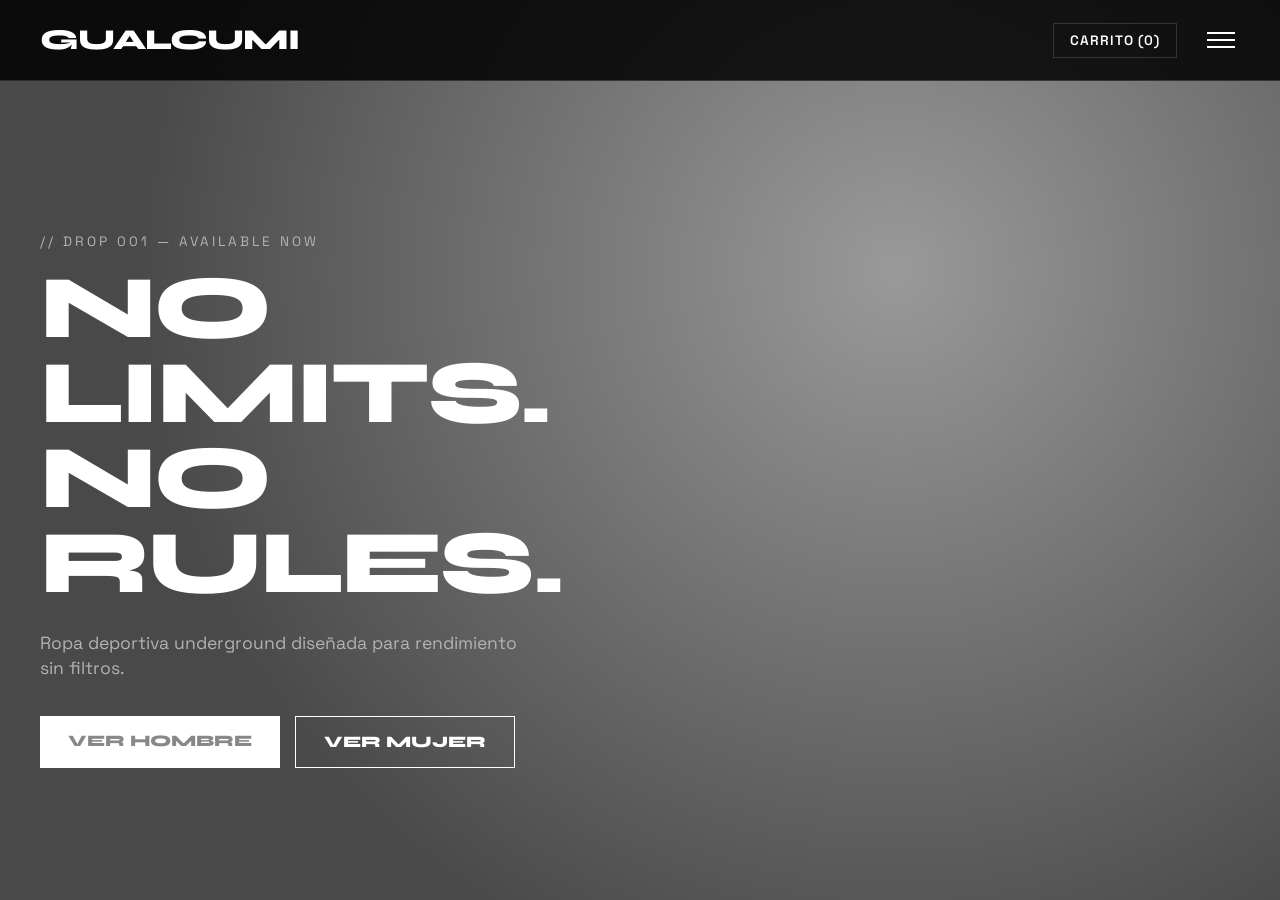
<file: index.html>
<!DOCTYPE html>
<html lang="es">
<head>
  <meta charset="UTF-8">
  <meta name="viewport" content="width=device-width, initial-scale=1.0">
  <title>GUALCUMI | Underground Gymwear</title>
  <link rel="stylesheet" href="css/style.css">
</head>
<body>

  <!-- HEADER / NAVEGACIÓN -->
  <header class="navbar">
    <a href="index.html" class="brand-logo">GUALCUMI</a>
    
    <div class="nav-actions">
      <button class="cart-btn" aria-label="Carrito de compras">
        CARRITO (<span id="cart-count">0</span>)
      </button>
      <button class="burger-menu" id="burger-toggle" aria-label="Abrir menú">
        <span></span>
        <span></span>
        <span></span>
      </button>
    </div>
  </header>

  <!-- MENÚ DESLIZABLE (OVERLAY) -->
  <div class="nav-overlay" id="nav-overlay">
    <div class="overlay-header">
      <span class="overlay-brand">GUALCUMI</span>
      <button class="close-menu" id="close-toggle" aria-label="Cerrar menú">&times;</button>
    </div>
    <nav class="overlay-nav">
      <a href="index.html" class="nav-link active">INICIO</a>
      <a href="hombre.html" class="nav-link">HOMBRE</a>
      <a href="mujer.html" class="nav-link">MUJER</a>
      <a href="contacto.html" class="nav-link">CONTACTO</a>
    </nav>
    <div class="overlay-footer">
      <p>RAW & UNFILTERED GYMWEAR</p>
    </div>
  </div>

  <!-- HERO SECTION -->
  <section class="hero">
    <div class="hero-overlay-bg"></div>
    <div class="hero-content">
      <span class="tagline">// DROP 001 — AVAILABLE NOW</span>
      <h1 class="hero-title">NO LIMITS.<br>NO RULES.</h1>
      <p class="hero-subtitle">Ropa deportiva underground diseñada para rendimiento sin filtros.</p>
      <div class="hero-buttons">
        <a href="hombre.html" class="btn-glitch">VER HOMBRE</a>
        <a href="mujer.html" class="btn-glitch btn-secondary">VER MUJER</a>
      </div>
    </div>
  </section>

  <script src="js/main.js"></script>
</body>
</html>
</file>
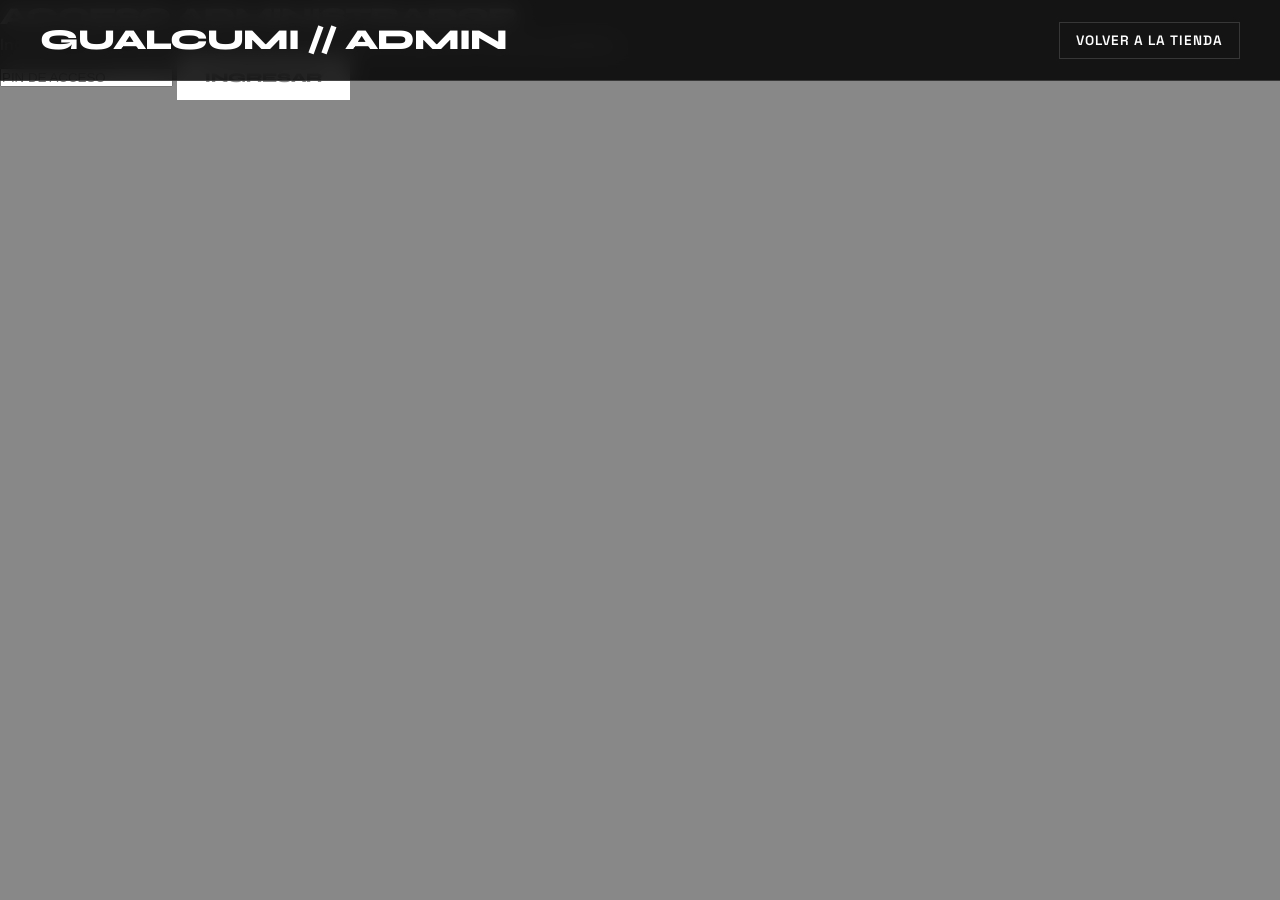
<file: admin.html>
<!DOCTYPE html>
<html lang="es">
<head>
  <meta charset="UTF-8">
  <meta name="viewport" content="width=device-width, initial-scale=1.0">
  <title>GUALCUMI | Admin Panel</title>
  <link rel="stylesheet" href="css/style.css">
</head>
<body>

  <!-- HEADER ADMIN -->
  <header class="navbar">
    <a href="index.html" class="brand-logo">GUALCUMI // ADMIN</a>
    <a href="index.html" class="cart-btn">VOLVER A LA TIENDA</a>
  </header>

  <main class="admin-container">
    <!-- PANTALLA DE LOGIN PRIVADO -->
    <div id="admin-login-screen" class="admin-login-box">
      <h2>ACCESO ADMINISTRADOR</h2>
      <p>Ingresa el PIN de seguridad para consultar la base de datos de clientes y pedidos.</p>
      <form id="admin-login-form">
        <input type="password" id="admin-pin" placeholder="PIN DE ACCESO" required>
        <button type="submit" class="btn-glitch">INGRESAR</button>
      </form>
      <p id="login-error" class="error-msg" style="display:none;">PIN Incorrecto</p>
    </div>

    <!-- PANEL DE BASE DE DATOS (OCULTO POR DEFECTO) -->
    <div id="admin-dashboard" style="display: none;">
      <div class="admin-header">
        <h1>BASE DE DATOS DE PEDIDOS</h1>
        <button id="logout-btn" class="cart-btn">CERRAR SESIÓN</button>
      </div>

      <div class="table-responsive">
        <table class="admin-table">
          <thead>
            <tr>
              <th>ID Pedido</th>
              <th>Fecha</th>
              <th>Cliente</th>
              <th>Email / Teléfono</th>
              <th>Dirección de Envío</th>
              <th>Productos</th>
              <th>Total</th>
              <th>Estado</th>
            </tr>
          </thead>
          <tbody id="orders-db-body">
            <!-- AQUÍ SE CARGARÁN DINÁMICAMENTE LOS PEDIDOS DESDE LA BASE DE DATOS -->
            <tr>
              <td>#GUAL-001</td>
              <td>18/08/2026</td>
              <td>Cliente de Prueba</td>
              <td>cliente@test.com / +52 5512345678</td>
              <td>Av. Insurgentes Sur 123, CDMX</td>
              <td>1x Oversized Pump Cover (L)</td>
              <td>$45.00 USD</td>
              <td><span class="status-badge pending">PENDIENTE PAGO</span></td>
            </tr>
          </tbody>
        </table>
      </div>
    </div>
  </main>

  <script src="js/main.js"></script>
</body>
</html>
</file>
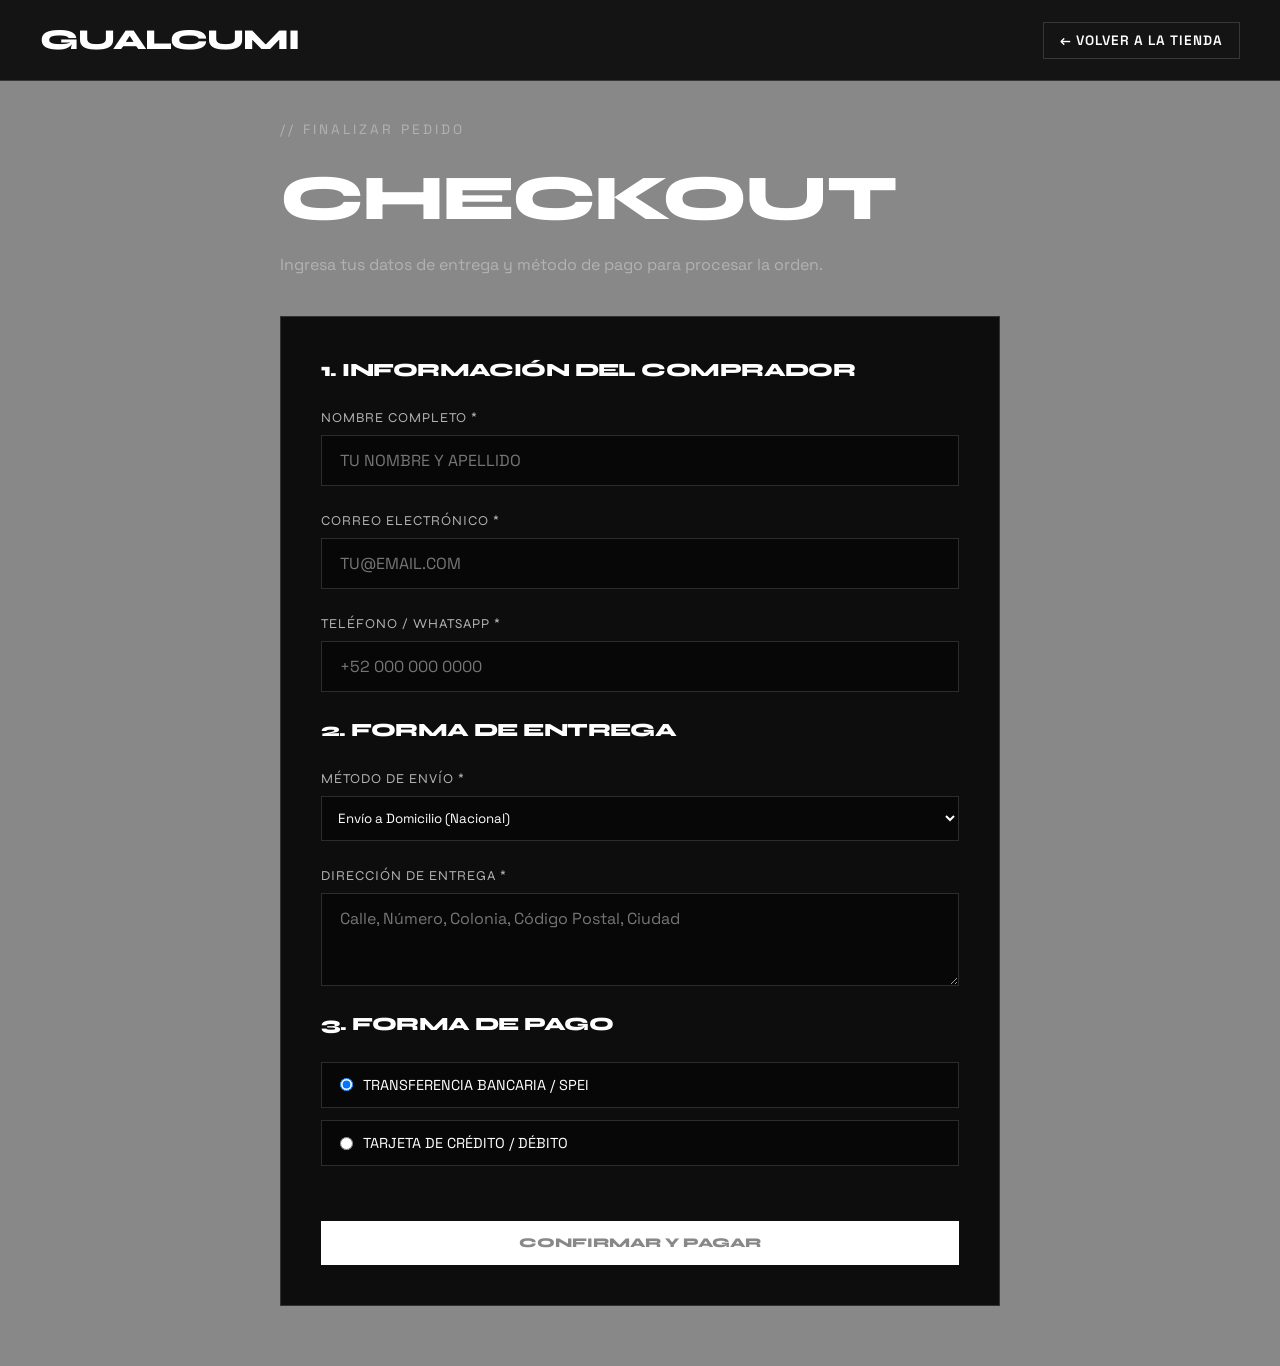
<file: checkout.html>
<!DOCTYPE html>
<html lang="es">
<head>
  <meta charset="UTF-8">
  <meta name="viewport" content="width=device-width, initial-scale=1.0">
  <title>GUALCUMI | Checkout & Pago</title>
  <link rel="stylesheet" href="css/style.css">
</head>
<body>

  <!-- HEADER -->
  <header class="navbar">
    <a href="index.html" class="brand-logo">GUALCUMI</a>
    <a href="index.html" class="cart-btn">&larr; VOLVER A LA TIENDA</a>
  </header>

  <main class="contact-container">
    <div class="contact-header">
      <span class="tagline">// FINALIZAR PEDIDO</span>
      <h1 class="contact-title">CHECKOUT</h1>
      <p class="contact-subtitle">Ingresa tus datos de entrega y método de pago para procesar la orden.</p>
    </div>

    <form class="underground-form" id="checkout-main-form">
      <h3>1. INFORMACIÓN DEL COMPRADOR</h3>
      <div class="form-group">
        <label for="cust-fullname">NOMBRE COMPLETO *</label>
        <input type="text" id="cust-fullname" required placeholder="TU NOMBRE Y APELLIDO">
      </div>

      <div class="form-group">
        <label for="cust-email-check">CORREO ELECTRÓNICO *</label>
        <input type="email" id="cust-email-check" required placeholder="TU@EMAIL.COM">
      </div>

      <div class="form-group">
        <label for="cust-phone-check">TELÉFONO / WHATSAPP *</label>
        <input type="tel" id="cust-phone-check" required placeholder="+52 000 000 0000">
      </div>

      <h3>2. FORMA DE ENTREGA</h3>
      <div class="form-group">
        <label for="shipping-method">MÉTODO DE ENVÍO *</label>
        <select id="shipping-method" class="underground-select" required>
          <option value="envio-domicilio">Envío a Domicilio (Nacional)</option>
          <option value="punto-entrega">Punto de Entrega / Pick Up</option>
        </select>
      </div>

      <div class="form-group">
        <label for="cust-address-check">DIRECCIÓN DE ENTREGA *</label>
        <textarea id="cust-address-check" rows="3" required placeholder="Calle, Número, Colonia, Código Postal, Ciudad"></textarea>
      </div>

      <h3>3. FORMA DE PAGO</h3>
      <div class="payment-options">
        <label class="radio-label">
          <input type="radio" name="payment_method" value="transferencia" checked>
          <span>TRANSFERENCIA BANCARIA / SPEI</span>
        </label>
        <label class="radio-label">
          <input type="radio" name="payment_method" value="tarjeta">
          <span>TARJETA DE CRÉDITO / DÉBITO</span>
        </label>
      </div>

      <button type="submit" class="btn-glitch form-submit-btn">CONFIRMAR Y PAGAR</button>
    </form>
  </main>

  <script src="js/main.js"></script>
</body>
</html>
</file>
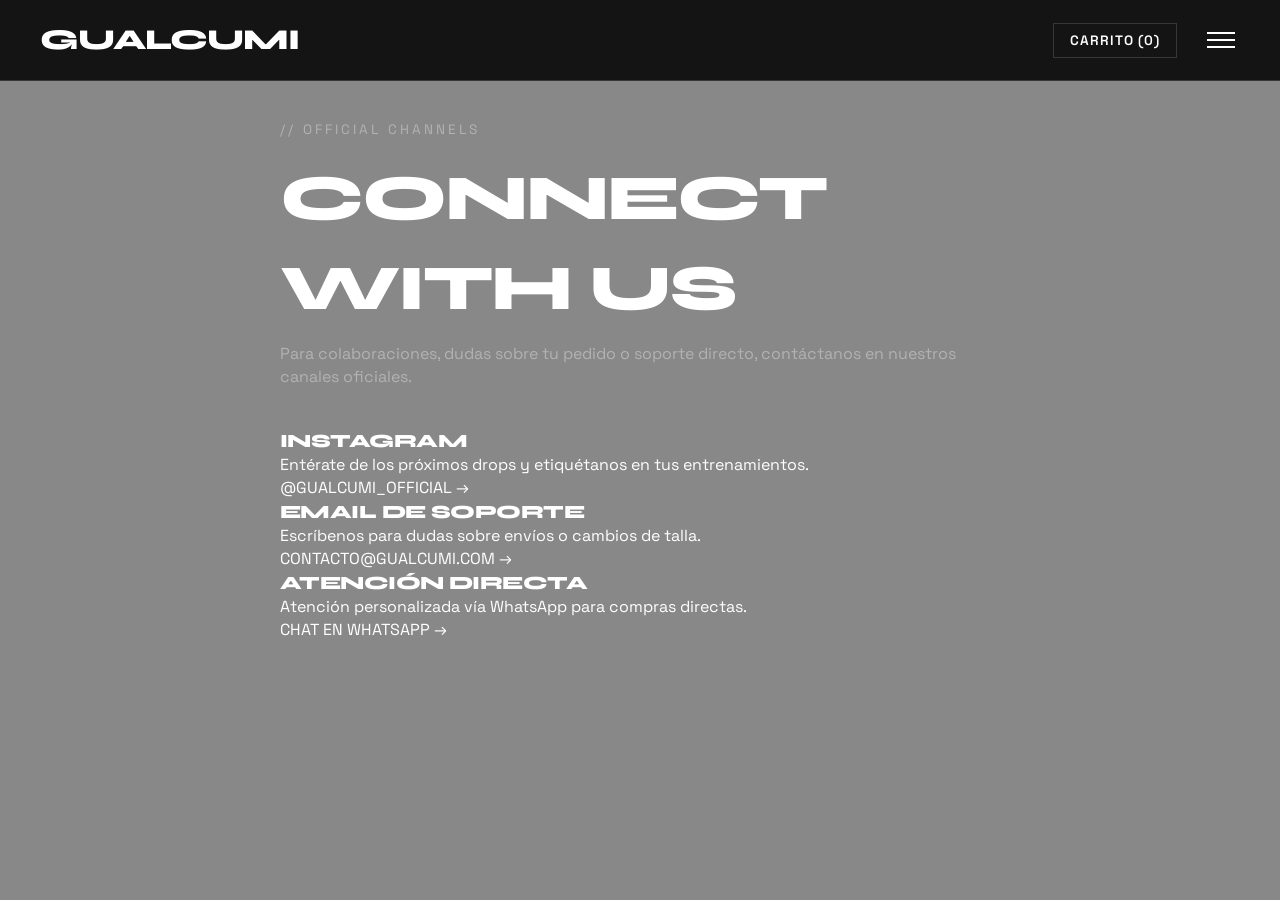
<file: contacto.html>
<!DOCTYPE html>
<html lang="es">
<head>
  <meta charset="UTF-8">
  <meta name="viewport" content="width=device-width, initial-scale=1.0">
  <title>GUALCUMI | Contacto</title>
  <link rel="stylesheet" href="css/style.css">
</head>
<body>

  <!-- HEADER -->
  <header class="navbar">
    <a href="index.html" class="brand-logo">GUALCUMI</a>
    <div class="nav-actions">
      <button class="cart-btn" id="open-cart-btn" aria-label="Carrito de compras">
        CARRITO (<span id="cart-count">0</span>)
      </button>
      <button class="burger-menu" id="burger-toggle" aria-label="Abrir menú">
        <span></span><span></span><span></span>
      </button>
    </div>
  </header>

  <!-- MENÚ OVERLAY -->
  <div class="nav-overlay" id="nav-overlay">
    <div class="overlay-header">
      <span class="overlay-brand">GUALCUMI</span>
      <button class="close-menu" id="close-toggle">&times;</button>
    </div>
    <nav class="overlay-nav">
      <a href="index.html" class="nav-link">INICIO</a>
      <a href="hombre.html" class="nav-link">HOMBRE</a>
      <a href="mujer.html" class="nav-link">MUJER</a>
      <a href="contacto.html" class="nav-link active">CONTACTO</a>
    </nav>
    <div class="overlay-footer">
      <p>RAW & UNFILTERED GYMWEAR</p>
    </div>
  </div>

  <!-- SECCIÓN DE CONTACTO Y REDES -->
  <main class="contact-container">
    <div class="contact-header">
      <span class="tagline">// OFFICIAL CHANNELS</span>
      <h1 class="contact-title">CONNECT WITH US</h1>
      <p class="contact-subtitle">Para colaboraciones, dudas sobre tu pedido o soporte directo, contáctanos en nuestros canales oficiales.</p>
    </div>

    <div class="contact-grid">
      <div class="contact-card">
        <h3>INSTAGRAM</h3>
        <p>Entérate de los próximos drops y etiquétanos en tus entrenamientos.</p>
        <a href="https://instagram.com/tu_cuenta_de_instagram" target="_blank" class="contact-link">@GUALCUMI_OFFICIAL &rarr;</a>
      </div>

      <div class="contact-card">
        <h3>EMAIL DE SOPORTE</h3>
        <p>Escríbenos para dudas sobre envíos o cambios de talla.</p>
        <a href="mailto:contacto@gualcumi.com" class="contact-link">CONTACTO@GUALCUMI.COM &rarr;</a>
      </div>

      <div class="contact-card">
        <h3>ATENCIÓN DIRECTA</h3>
        <p>Atención personalizada vía WhatsApp para compras directas.</p>
        <a href="https://wa.me/525500000000" target="_blank" class="contact-link">CHAT EN WHATSAPP &rarr;</a>
      </div>
    </div>
  </main>

  <script src="js/main.js"></script>
</body>
</html>
</file>
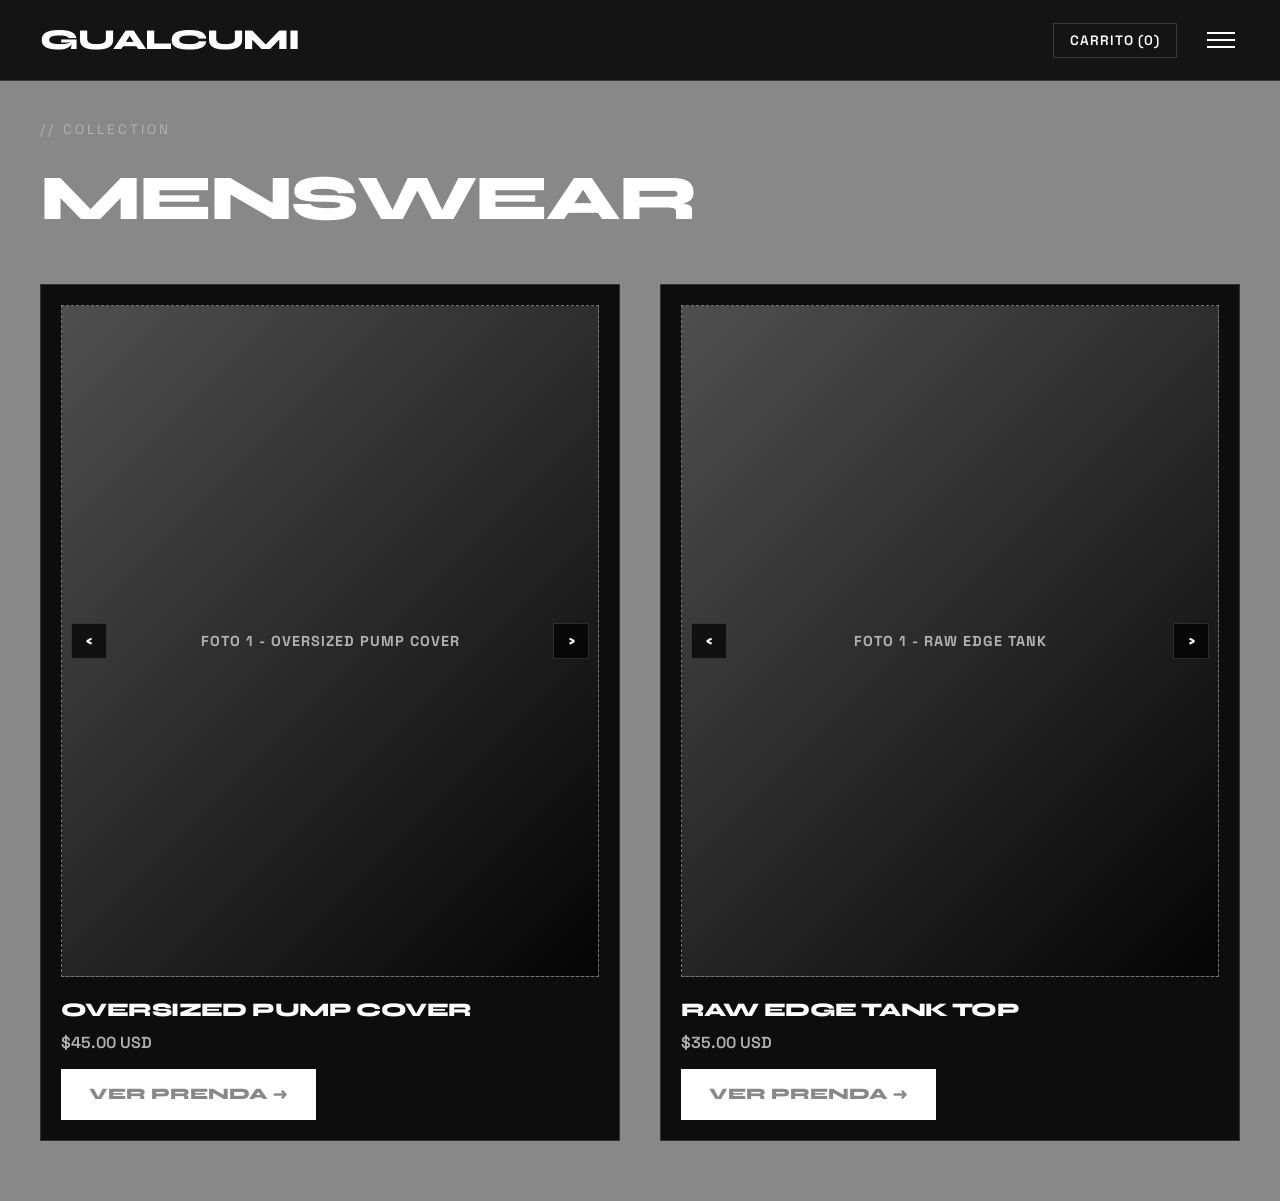
<file: hombre.html>
<!DOCTYPE html>
<html lang="es">
<head>
  <meta charset="UTF-8">
  <meta name="viewport" content="width=device-width, initial-scale=1.0">
  <title>GUALCUMI | Hombre</title>
  <link rel="stylesheet" href="css/style.css">
</head>
<body>

  <!-- HEADER -->
  <header class="navbar">
    <a href="index.html" class="brand-logo">GUALCUMI</a>
    <div class="nav-actions">
      <button class="cart-btn" aria-label="Carrito de compras">
        CARRITO (<span id="cart-count">0</span>)
      </button>
      <button class="burger-menu" id="burger-toggle" aria-label="Abrir menú">
        <span></span><span></span><span></span>
      </button>
    </div>
  </header>

  <!-- MENÚ OVERLAY -->
  <div class="nav-overlay" id="nav-overlay">
    <div class="overlay-header">
      <span class="overlay-brand">GUALCUMI</span>
      <button class="close-menu" id="close-toggle">&times;</button>
    </div>
    <nav class="overlay-nav">
      <a href="index.html" class="nav-link">INICIO</a>
      <a href="hombre.html" class="nav-link active">HOMBRE</a>
      <a href="mujer.html" class="nav-link">MUJER</a>
      <a href="contacto.html" class="nav-link">CONTACTO</a>
    </nav>
    <div class="overlay-footer">
      <p>RAW & UNFILTERED GYMWEAR</p>
    </div>
  </div>

  <!-- CONTENIDO DE CATÁLOGO -->
  <main class="catalog-container">
    <div class="catalog-header">
      <span class="tagline">// COLLECTION</span>
      <h1 class="catalog-title">MENSWEAR</h1>
    </div>

    <div class="product-grid">
      <!-- PRODUCTO 1 -->
      <article class="product-card" data-id="h1">
        <div class="carousel" id="carousel-h1">
          <button class="carousel-btn prev" type="button">&lt;</button>
          <div class="carousel-track">
            <div class="carousel-slide active">
              <div class="img-placeholder">FOTO 1 - OVERSIZED PUMP COVER</div>
            </div>
            <div class="carousel-slide">
              <div class="img-placeholder">FOTO 2 - DETALLE ESPALDA</div>
            </div>
            <div class="carousel-slide">
              <div class="img-placeholder">FOTO 3 - DETALLE TELA</div>
            </div>
          </div>
          <button class="carousel-btn next" type="button">&gt;</button>
        </div>
        <a href="producto-detail.html?id=h1" class="product-info-link">
          <div class="product-info">
            <h3>Oversized Pump Cover</h3>
            <p class="price">$45.00 USD</p>
            <span class="btn-glitch">VER PRENDA &rarr;</span>
          </div>
        </a>
      </article>

      <!-- PRODUCTO 2 -->
      <article class="product-card" data-id="h2">
        <div class="carousel" id="carousel-h2">
          <button class="carousel-btn prev" type="button">&lt;</button>
          <div class="carousel-track">
            <div class="carousel-slide active">
              <div class="img-placeholder">FOTO 1 - RAW EDGE TANK</div>
            </div>
            <div class="carousel-slide">
              <div class="img-placeholder">FOTO 2 - CORTE LATERAL</div>
            </div>
          </div>
          <button class="carousel-btn next" type="button">&gt;</button>
        </div>
        <a href="producto-detail.html?id=h2" class="product-info-link">
          <div class="product-info">
            <h3>Raw Edge Tank Top</h3>
            <p class="price">$35.00 USD</p>
            <span class="btn-glitch">VER PRENDA &rarr;</span>
          </div>
        </a>
      </article>
    </div>
  </main>

  <script src="js/main.js"></script>
</body>
</html>
</file>
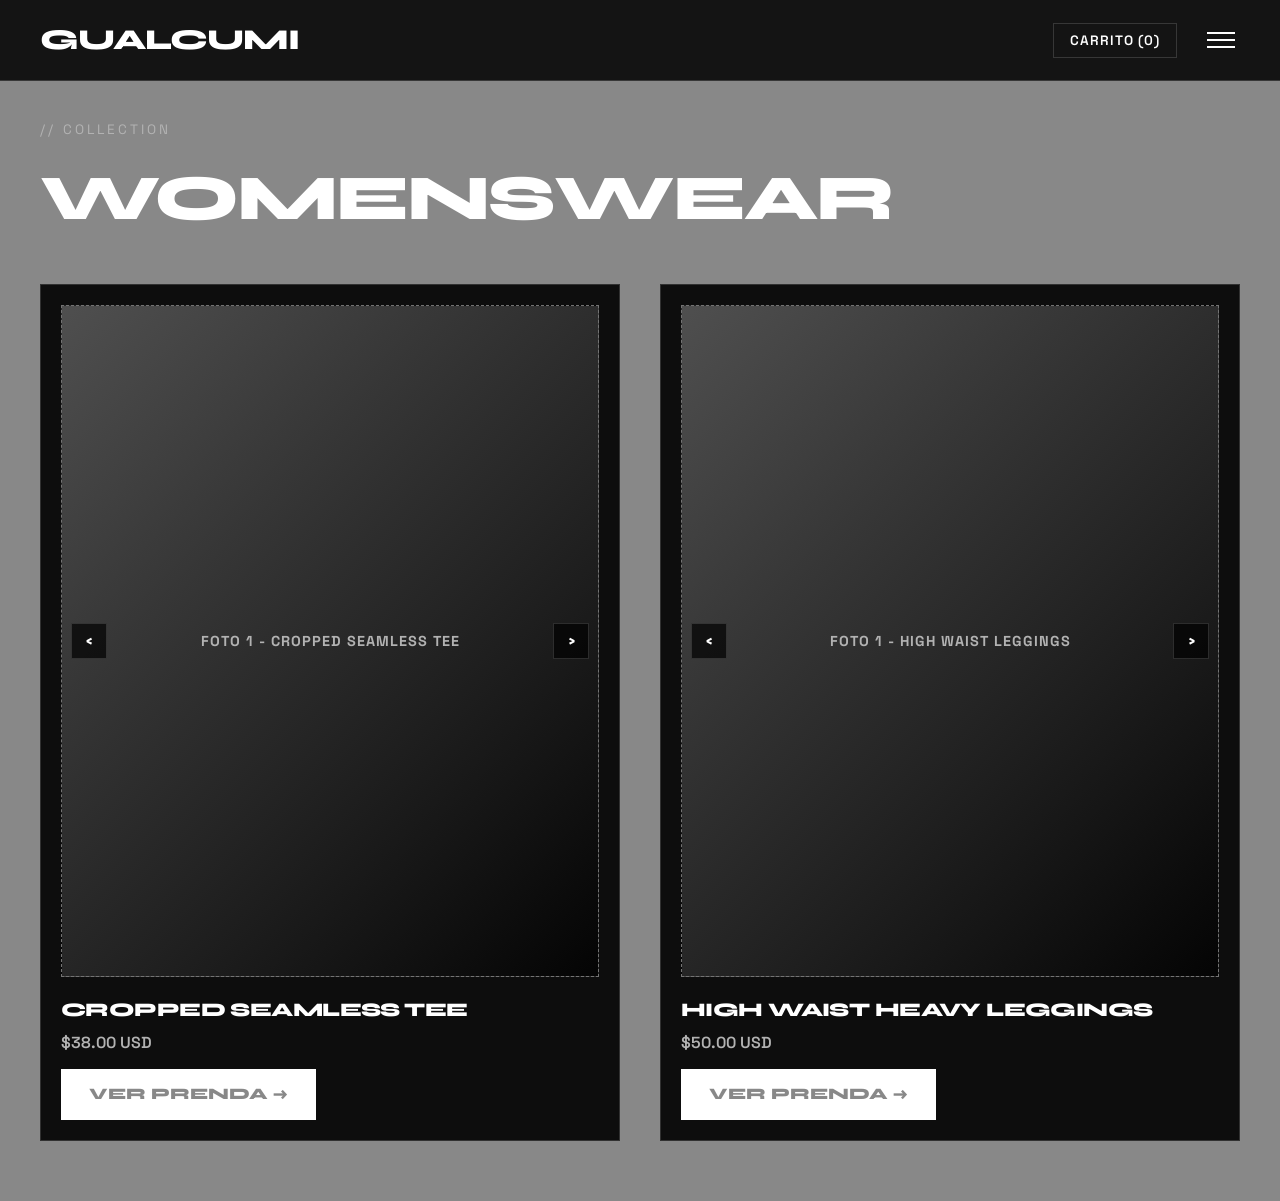
<file: mujer.html>
<!DOCTYPE html>
<html lang="es">
<head>
  <meta charset="UTF-8">
  <meta name="viewport" content="width=device-width, initial-scale=1.0">
  <title>GUALCUMI | Mujer</title>
  <link rel="stylesheet" href="css/style.css">
</head>
<body>

  <!-- HEADER -->
  <header class="navbar">
    <a href="index.html" class="brand-logo">GUALCUMI</a>
    <div class="nav-actions">
      <button class="cart-btn" aria-label="Carrito de compras">
        CARRITO (<span id="cart-count">0</span>)
      </button>
      <button class="burger-menu" id="burger-toggle" aria-label="Abrir menú">
        <span></span><span></span><span></span>
      </button>
    </div>
  </header>

  <!-- MENÚ OVERLAY -->
  <div class="nav-overlay" id="nav-overlay">
    <div class="overlay-header">
      <span class="overlay-brand">GUALCUMI</span>
      <button class="close-menu" id="close-toggle">&times;</button>
    </div>
    <nav class="overlay-nav">
      <a href="index.html" class="nav-link">INICIO</a>
      <a href="hombre.html" class="nav-link">HOMBRE</a>
      <a href="mujer.html" class="nav-link active">MUJER</a>
      <a href="contacto.html" class="nav-link">CONTACTO</a>
    </nav>
    <div class="overlay-footer">
      <p>RAW & UNFILTERED GYMWEAR</p>
    </div>
  </div>

  <!-- CONTENIDO DE CATÁLOGO -->
  <main class="catalog-container">
    <div class="catalog-header">
      <span class="tagline">// COLLECTION</span>
      <h1 class="catalog-title">WOMENSWEAR</h1>
    </div>

    <div class="product-grid">
      <!-- PRODUCTO 1 -->
      <article class="product-card" data-id="m1">
        <div class="carousel" id="carousel-m1">
          <button class="carousel-btn prev" type="button">&lt;</button>
          <div class="carousel-track">
            <div class="carousel-slide active">
              <div class="img-placeholder">FOTO 1 - CROPPED SEAMLESS TEE</div>
            </div>
            <div class="carousel-slide">
              <div class="img-placeholder">FOTO 2 - DETALLE COSTURAS</div>
            </div>
          </div>
          <button class="carousel-btn next" type="button">&gt;</button>
        </div>
        <a href="producto-detail.html?id=m1" class="product-info-link">
          <div class="product-info">
            <h3>Cropped Seamless Tee</h3>
            <p class="price">$38.00 USD</p>
            <span class="btn-glitch">VER PRENDA &rarr;</span>
          </div>
        </a>
      </article>

      <!-- PRODUCTO 2 -->
      <article class="product-card" data-id="m2">
        <div class="carousel" id="carousel-m2">
          <button class="carousel-btn prev" type="button">&lt;</button>
          <div class="carousel-track">
            <div class="carousel-slide active">
              <div class="img-placeholder">FOTO 1 - HIGH WAIST LEGGINGS</div>
            </div>
            <div class="carousel-slide">
              <div class="img-placeholder">FOTO 2 - AJUSTE Y SOPORTE</div>
            </div>
          </div>
          <button class="carousel-btn next" type="button">&gt;</button>
        </div>
        <a href="producto-detail.html?id=m2" class="product-info-link">
          <div class="product-info">
            <h3>High Waist Heavy Leggings</h3>
            <p class="price">$50.00 USD</p>
            <span class="btn-glitch">VER PRENDA &rarr;</span>
          </div>
        </a>
      </article>
    </div>
  </main>

  <script src="js/main.js"></script>
</body>
</html>
</file>
<file: css/style.css>
/* ==========================================================================
   GUALCUMI - ESTILOS BASE & VARS (UNDERGROUND / STREETWEAR)
   ========================================================================== */

@import url('https://fonts.googleapis.com/css2?family=Space+Grotesk:wght@300;400;600;700&family=Syne:wght@700;800&display=swap');

:root {
  /* PALETA MONOCROMÁTICA */
  --bg-black: #00000077;
  --bg-dark-gray: #0d0d0d;
  --gray-dark: #b1b1b16c;
  --gray-mid: #737373;
  --gray-light: #B2B2B2;
  --white: #FFFFFF;

  /* FUENTES */
  --font-heading: 'Syne', sans-serif;
  --font-body: 'Space Grotesk', sans-serif;

  /* BORDES Y EFECTOS */
  --border-style: 1px solid rgba(255, 255, 255, 0.15);
  --border-strong: 1px solid var(--white);
  --transition-fast: all 0.25s cubic-bezier(0.16, 1, 0.3, 1);
}

/* RESET GENERAL */
*, *::before, *::after {
  box-sizing: border-box;
  margin: 0;
  padding: 0;
}

body {
  background-color: var(--bg-black);
  color: var(--white);
  font-family: var(--font-body);
  overflow-x: hidden;
  line-height: 1.4;
  -webkit-font-smoothing: antialiased;
}

/* SELECCIÓN DE TEXTO CUSTOMIZADA */
::selection {
  background-color: var(--white);
  color: var(--bg-black);
}

/* ESCALA TIPOGRÁFICA UNDERGROUND */
h1, h2, h3, .brand-logo {
  font-family: var(--font-heading);
  text-transform: uppercase;
  letter-spacing: -0.03em;
  font-weight: 800;
}

a {
  color: inherit;
  text-decoration: none;
}

/* UTILIDADES Y BOTONES UNDERGROUND */
.btn-glitch {
  display: inline-block;
  padding: 14px 28px;
  background-color: var(--white);
  color: var(--bg-black);
  font-family: var(--font-heading);
  font-weight: 800;
  text-transform: uppercase;
  border: none;
  cursor: pointer;
  position: relative;
  transition: var(--transition-fast);
}

.btn-glitch:hover {
  background-color: var(--gray-light);
  transform: translateY(-2px);
  box-shadow: 0 5px 15px rgba(255, 255, 255, 0.2);
}

/* SCROLLBAR PERSONALIZADA */
::-webkit-scrollbar {
  width: 6px;
}
::-webkit-scrollbar-track {
  background: var(--bg-black);
}
::-webkit-scrollbar-thumb {
  background: var(--gray-dark);
}
::-webkit-scrollbar-thumb:hover {
  background: var(--gray-light);
}

/* ==========================================================================
   HEADER & NAVBAR
   ========================================================================== */
.navbar {
  position: fixed;
  top: 0;
  left: 0;
  width: 100%;
  display: flex;
  justify-content: space-between;
  align-items: center;
  padding: 20px 40px;
  z-index: 100;
  background: rgba(0, 0, 0, 0.85);
  backdrop-filter: blur(10px);
  border-bottom: var(--border-style);
}

.brand-logo {
  font-size: 1.8rem;
  color: var(--white);
  letter-spacing: -1px;
}

.nav-actions {
  display: flex;
  align-items: center;
  gap: 25px;
}

.cart-btn {
  background: transparent;
  border: var(--border-style);
  color: var(--white);
  padding: 8px 16px;
  font-family: var(--font-body);
  font-size: 0.85rem;
  font-weight: 600;
  cursor: pointer;
  letter-spacing: 1px;
  transition: var(--transition-fast);
}

.cart-btn:hover {
  border-color: var(--white);
  background-color: var(--gray-dark);
}

.burger-menu {
  background: transparent;
  border: none;
  cursor: pointer;
  display: flex;
  flex-direction: column;
  gap: 5px;
  padding: 5px;
}

.burger-menu span {
  display: block;
  width: 28px;
  height: 2px;
  background-color: var(--white);
  transition: var(--transition-fast);
}

/* ==========================================================================
   MENÚ DESLIZABLE (OVERLAY)
   ========================================================================== */
.nav-overlay {
  position: fixed;
  top: 0;
  right: -100%;
  width: 100%;
  max-width: 450px;
  height: 100vh;
  background-color: var(--bg-black);
  border-left: var(--border-strong);
  z-index: 200;
  display: flex;
  flex-direction: column;
  justify-content: space-between;
  padding: 40px;
  transition: right 0.4s cubic-bezier(0.77, 0, 0.175, 1);
}

.nav-overlay.open {
  right: 0;
}

.overlay-header {
  display: flex;
  justify-content: space-between;
  align-items: center;
}

.overlay-brand {
  font-family: var(--font-heading);
  font-size: 1.2rem;
  color: var(--gray-light);
}

.close-menu {
  background: transparent;
  border: none;
  color: var(--white);
  font-size: 2.5rem;
  cursor: pointer;
  line-height: 1;
}

.overlay-nav {
  display: flex;
  flex-direction: column;
  gap: 20px;
}

.nav-link {
  font-family: var(--font-heading);
  font-size: 2.5rem;
  color: var(--gray-mid);
  transition: var(--transition-fast);
  width: fit-content;
}

.nav-link:hover, .nav-link.active {
  color: var(--white);
  transform: translateX(10px);
}

.overlay-footer {
  font-size: 0.75rem;
  color: var(--gray-mid);
  letter-spacing: 2px;
  border-top: var(--border-style);
  padding-top: 20px;
}

/* ==========================================================================
   HERO SECTION
   ========================================================================== */
.hero {
  position: relative;
  min-height: 100vh;
  display: flex;
  align-items: center;
  padding: 0 40px;
  padding-top: 100px;
  background: radial-gradient(circle at 70% 30%, var(--gray-dark) 0%, var(--bg-black) 70%);
}

.hero-content {
  max-width: 700px;
  z-index: 2;
}

.tagline {
  display: block;
  font-size: 0.85rem;
  color: var(--gray-light);
  letter-spacing: 3px;
  margin-bottom: 15px;
}

.hero-title {
  font-size: clamp(3rem, 7vw, 6rem);
  line-height: 0.95;
  margin-bottom: 25px;
}

.hero-subtitle {
  font-size: 1.1rem;
  color: var(--gray-light);
  margin-bottom: 35px;
  max-width: 480px;
}

.hero-buttons {
  display: flex;
  gap: 15px;
  flex-wrap: wrap;
}

.btn-secondary {
  background-color: transparent;
  color: var(--white);
  border: var(--border-strong);
}

.btn-secondary:hover {
  background-color: var(--white);
  color: var(--bg-black);
}

/* ==========================================================================
   CATÁLOGO & CARRUSEL DE PRODUCTOS
   ========================================================================== */
.catalog-container {
  padding: 120px 40px 60px;
  max-width: 1400px;
  margin: 0 auto;
}

.catalog-header {
  margin-bottom: 40px;
}

.catalog-title {
  font-size: clamp(2.5rem, 5vw, 4rem);
}

.product-grid {
  display: grid;
  grid-template-columns: repeat(auto-fit, minmax(320px, 1fr));
  gap: 40px;
}

.product-card {
  background-color: var(--bg-dark-gray);
  border: var(--border-style);
  padding: 20px;
  display: flex;
  flex-direction: column;
  transition: var(--transition-fast);
}

.product-card:hover {
  border-color: var(--white);
  transform: translateY(-4px);
}

/* CARRUSEL */
.carousel {
  position: relative;
  width: 100%;
  aspect-ratio: 4 / 5;
  background-color: var(--bg-black);
  overflow: hidden;
  margin-bottom: 20px;
}

.carousel-track {
  width: 100%;
  height: 100%;
  position: relative;
}

.carousel-slide {
  position: absolute;
  top: 0;
  left: 0;
  width: 100%;
  height: 100%;
  opacity: 0;
  transition: opacity 0.3s ease-in-out;
  display: flex;
  align-items: center;
  justify-content: center;
}

.carousel-slide.active {
  opacity: 1;
}

.img-placeholder {
  width: 100%;
  height: 100%;
  display: flex;
  align-items: center;
  justify-content: center;
  background: linear-gradient(135deg, var(--gray-dark) 0%, var(--bg-black) 100%);
  color: var(--gray-light);
  font-weight: 700;
  font-size: 0.9rem;
  letter-spacing: 1px;
  text-align: center;
  padding: 20px;
  border: 1px dashed var(--gray-mid);
}

.carousel-btn {
  position: absolute;
  top: 50%;
  transform: translateY(-50%);
  background: rgba(0, 0, 0, 0.7);
  color: var(--white);
  border: var(--border-style);
  width: 36px;
  height: 36px;
  cursor: pointer;
  z-index: 10;
  font-family: var(--font-heading);
  font-weight: 800;
  transition: var(--transition-fast);
}

.carousel-btn:hover {
  background: var(--white);
  color: var(--bg-black);
}

.carousel-btn.prev { left: 10px; }
.carousel-btn.next { right: 10px; }

.product-info h3 {
  font-size: 1.2rem;
  margin-bottom: 8px;
}

.product-info .price {
  color: var(--gray-light);
  font-weight: 600;
  margin-bottom: 15px;
}

.product-info .add-to-cart {
  width: 100%;
}

/* ==========================================================================
   FORMULARIO Y SECCIÓN DE CONTACTO
   ========================================================================== */
.contact-container {
  padding: 120px 40px 60px;
  max-width: 800px;
  margin: 0 auto;
}

.contact-header {
  margin-bottom: 40px;
}

.contact-title {
  font-size: clamp(2.5rem, 5vw, 4rem);
  margin-bottom: 10px;
}

.contact-subtitle {
  color: var(--gray-light);
  font-size: 1rem;
}

.underground-form {
  display: flex;
  flex-direction: column;
  gap: 25px;
  background-color: var(--bg-dark-gray);
  padding: 40px;
  border: var(--border-style);
}

.form-group {
  display: flex;
  flex-direction: column;
  gap: 8px;
}

.form-group label {
  font-family: var(--font-heading);
  font-size: 0.85rem;
  color: var(--gray-light);
  letter-spacing: 1px;
}

.form-group input,
.form-group textarea {
  background-color: var(--bg-black);
  border: var(--border-style);
  color: var(--white);
  padding: 14px 18px;
  font-family: var(--font-body);
  font-size: 1rem;
  outline: none;
  transition: var(--transition-fast);
}

.form-group input:focus,
.form-group textarea:focus {
  border-color: var(--white);
  box-shadow: 0 0 10px rgba(255, 255, 255, 0.1);
}

.form-submit-btn {
  margin-top: 10px;
  width: 100%;
}

/* ==========================================================================
   ESTILOS DETALLE PRENDA Y CHECKOUT
   ========================================================================== */
.product-info-link {
  text-decoration: none;
  color: inherit;
  display: block;
}

.product-detail-container {
  padding: 120px 40px 60px;
  max-width: 1200px;
  margin: 0 auto;
}

.back-link {
  display: inline-block;
  font-family: var(--font-heading);
  font-weight: 800;
  color: var(--gray-light);
  margin-bottom: 30px;
  transition: var(--transition-fast);
  text-decoration: none;
}

.back-link:hover {
  color: var(--white);
  transform: translateX(-5px);
}

.detail-grid {
  display: grid;
  grid-template-columns: repeat(auto-fit, minmax(320px, 1fr));
  gap: 50px;
  align-items: start;
}

.product-detail-carousel {
  aspect-ratio: 4 / 5;
}

.detail-title {
  font-size: 2.5rem;
  margin: 10px 0;
}

.detail-price {
  font-size: 1.5rem;
  color: var(--gray-light);
  margin-bottom: 25px;
}

.option-group {
  margin-bottom: 20px;
}

.option-group label {
  display: block;
  font-family: var(--font-heading);
  font-size: 0.85rem;
  color: var(--gray-light);
  margin-bottom: 8px;
}

.size-selector {
  display: flex;
  gap: 10px;
}

.size-btn {
  background: var(--bg-black);
  border: var(--border-style);
  color: var(--white);
  width: 45px;
  height: 45px;
  font-family: var(--font-heading);
  font-weight: 700;
  cursor: pointer;
  transition: var(--transition-fast);
}

.size-btn.active, .size-btn:hover {
  background: var(--white);
  color: var(--bg-black);
}

.quantity-input {
  background: var(--bg-black);
  border: var(--border-style);
  color: var(--white);
  padding: 10px;
  width: 80px;
  font-family: var(--font-body);
}

.add-to-cart-detail {
  width: 100%;
  margin: 20px 0 30px;
}

.specs-box {
  background-color: var(--bg-dark-gray);
  border: var(--border-style);
  padding: 20px;
}

.specs-box h3 {
  font-size: 0.95rem;
  margin-bottom: 12px;
  color: var(--gray-light);
}

.specs-box ul {
  list-style: none;
  display: flex;
  flex-direction: column;
  gap: 8px;
  font-size: 0.9rem;
  color: var(--gray-light);
}

.underground-select {
  background-color: var(--bg-black);
  border: var(--border-style);
  color: var(--white);
  padding: 12px;
  font-family: var(--font-body);
  width: 100%;
}

.payment-options {
  display: flex;
  flex-direction: column;
  gap: 12px;
  margin-bottom: 20px;
}

.radio-label {
  display: flex;
  align-items: center;
  gap: 10px;
  background-color: var(--bg-black);
  padding: 12px 18px;
  border: var(--border-style);
  cursor: pointer;
  font-size: 0.9rem;
}
</file>
